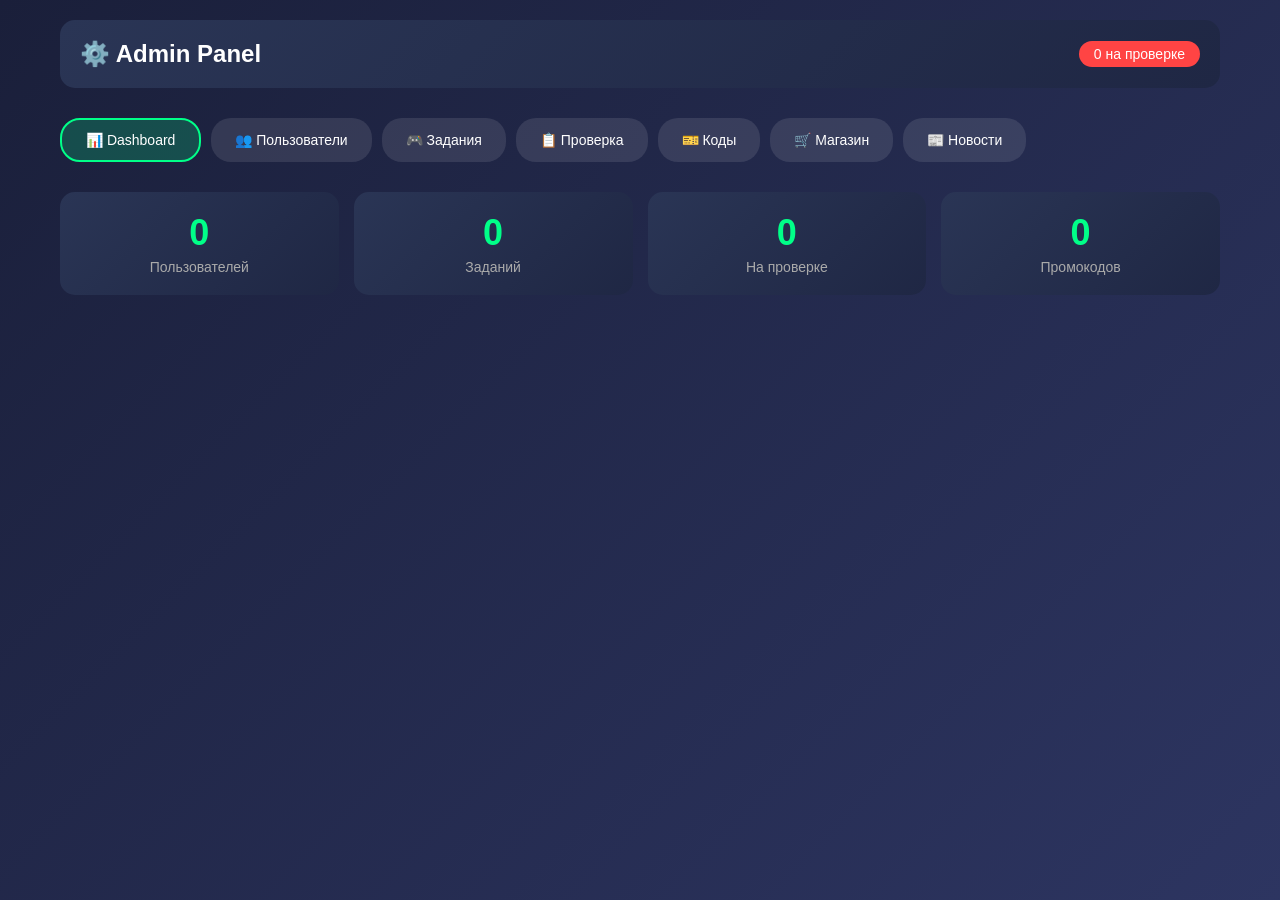
<file: admin.html>
<!DOCTYPE html>
<html lang="ru">
<head>
    <meta charset="UTF-8">
    <meta name="viewport" content="width=device-width, initial-scale=1.0">
    <title>Admin Panel - L1GA PASS</title>
    <script src="https://telegram.org/js/telegram-web-app.js"></script>
    <link rel="stylesheet" href="admin-css/admin-styles.css">
</head>
<body>
    <div class="admin-container">
        <div class="header">
            <div class="header-title">⚙️ Admin Panel</div>
            <div class="header-badge" id="pendingBadge">0 на проверке</div>
        </div>

        <div class="tabs">
            <button class="tab active" onclick="showSection('dashboard')">📊 Dashboard</button>
            <button class="tab" onclick="showSection('users')">👥 Пользователи</button>
            <button class="tab" onclick="showSection('tasks')">🎮 Задания</button>
            <button class="tab" onclick="showSection('submissions')">📋 Проверка</button>
            <button class="tab" onclick="showSection('codes')">🎫 Коды</button>
            <button class="tab" onclick="showSection('shop')">🛒 Магазин</button>
            <button class="tab" onclick="showSection('news')">📰 Новости</button>
        </div>

        <!-- Dashboard -->
        <div class="section active" id="section-dashboard">
            <div class="stats-grid">
                <div class="stat-card">
                    <div class="stat-value" id="totalUsers">0</div>
                    <div class="stat-label">Пользователей</div>
                </div>
                <div class="stat-card">
                    <div class="stat-value" id="totalTasks">0</div>
                    <div class="stat-label">Заданий</div>
                </div>
                <div class="stat-card">
                    <div class="stat-value" id="pendingSubmissions">0</div>
                    <div class="stat-label">На проверке</div>
                </div>
                <div class="stat-card">
                    <div class="stat-value" id="totalCodes">0</div>
                    <div class="stat-label">Промокодов</div>
                </div>
            </div>
        </div>

        <!-- Пользователи -->
        <div class="section" id="section-users">
            <div class="card">
                <div class="card-title">👥 Все пользователи</div>
                <table class="data-table">
                    <thead>
                        <tr>
                            <th>ID</th>
                            <th>Никнейм</th>
                            <th>Имя</th>
                            <th>Username</th>
                            <th>Баланс</th>
                            <th>Дата</th>
                        </tr>
                    </thead>
                    <tbody id="usersTableBody"></tbody>
                </table>
            </div>
        </div>

        <!-- Задания -->
        <div class="section" id="section-tasks">
            <div class="card">
                <div class="card-title">➕ Добавить задание</div>
                
                <div class="input-group">
                    <label class="input-label">Название</label>
                    <input type="text" class="input" id="taskTitle" placeholder="Название">
                </div>

                <div class="input-group">
                    <label class="input-label">Описание</label>
                    <textarea class="textarea" id="taskDescription" placeholder="Описание"></textarea>
                </div>

                <div class="input-group">
                    <label class="input-label">Награда (монеты)</label>
                    <input type="number" class="input" id="taskReward" placeholder="100">
                </div>

                <div class="input-group">
                    <label class="input-label">Категория</label>
                    <input type="text" class="input" id="taskCategory" placeholder="CS2">
                </div>

                <div class="input-group">
                    <label class="input-label">Иконка</label>
                    <div class="icon-picker" id="iconPicker"></div>
                </div>

                <button class="btn btn-primary" onclick="addTask()">Добавить задание</button>
            </div>

            <div class="card">
                <div class="card-title">📋 Все задания</div>
                <div id="tasksContainer"></div>
            </div>
        </div>

        <!-- Проверка -->
        <div class="section" id="section-submissions">
            <div class="card">
                <div class="card-title">📋 Задания на проверке</div>
                <div id="submissionsContainer"></div>
            </div>
        </div>

        <!-- Промокоды -->
        <div class="section" id="section-codes">
            <div class="card">
                <div class="card-title">➕ Создать промокод</div>
                
                <div class="input-group">
                    <label class="input-label">Код</label>
                    <input type="text" class="input" id="codeText" placeholder="PROMO2024" style="text-transform: uppercase;">
                </div>

                <div class="input-group">
                    <label class="input-label">Награда (монеты)</label>
                    <input type="number" class="input" id="codeReward" placeholder="500">
                </div>

                <button class="btn btn-primary" onclick="addCode()">Создать код</button>
            </div>

            <div class="card">
                <div class="card-title">🎫 Все промокоды</div>
                <div id="codesContainer"></div>
            </div>
        </div>

        <!-- Магазин -->
        <div class="section" id="section-shop">
            <div class="card">
                <div class="card-title">➕ Добавить товар</div>
                
                <div class="input-group">
                    <label class="input-label">Название</label>
                    <input type="text" class="input" id="shopTitle" placeholder="Название">
                </div>

                <div class="input-group">
                    <label class="input-label">Описание</label>
                    <textarea class="textarea" id="shopDescription" placeholder="Описание"></textarea>
                </div>

                <div class="input-group">
                    <label class="input-label">Цена (монеты)</label>
                    <input type="number" class="input" id="shopPrice" placeholder="1000">
                </div>

                <div class="input-group">
                    <label class="input-label">Иконка</label>
                    <input type="text" class="input" id="shopIcon" placeholder="🎁" maxlength="2">
                </div>

                <button class="btn btn-primary" onclick="addShopItem()">Добавить</button>
            </div>

            <div class="card">
                <div class="card-title">🛒 Все товары</div>
                <div id="shopContainer"></div>
            </div>
        </div>

        <!-- Новости -->
        <div class="section" id="section-news">
            <div class="card">
                <div class="card-title">➕ Опубликовать новость</div>
                
                <div class="input-group">
                    <label class="input-label">Заголовок</label>
                    <input type="text" class="input" id="newsTitle" placeholder="Заголовок">
                </div>

                <div class="input-group">
                    <label class="input-label">Содержание</label>
                    <textarea class="textarea" id="newsContent" placeholder="Текст новости"></textarea>
                </div>

                <button class="btn btn-primary" onclick="addNews()">Опубликовать</button>
            </div>

            <div class="card">
                <div class="card-title">📰 Все новости</div>
                <div id="newsContainer"></div>
            </div>
        </div>
    </div>

    <div class="notification" id="notification">
        <span id="notificationText"></span>
    </div>

    <script src="admin-js/admin-storage.js"></script>
    <script src="admin-js/admin-ui.js"></script>
    <script src="admin-js/admin-app.js"></script>
</body>

</html>
</file>
<file: admin-css/admin-styles.css>
/* admin-styles.css */
* {
    margin: 0;
    padding: 0;
    box-sizing: border-box;
}

body {
    font-family: -apple-system, BlinkMacSystemFont, 'Segoe UI', Roboto, sans-serif;
    background: linear-gradient(135deg, #1a1f3a 0%, #2d3561 100%);
    color: #fff;
    min-height: 100vh;
}

.admin-container {
    max-width: 1200px;
    margin: 0 auto;
    padding: 20px;
}

.header {
    background: linear-gradient(135deg, #2a3555 0%, #1f2744 100%);
    padding: 20px;
    border-radius: 15px;
    margin-bottom: 30px;
    display: flex;
    justify-content: space-between;
    align-items: center;
}

.header-title {
    font-size: 24px;
    font-weight: bold;
}

.header-badge {
    background: #ff4444;
    color: #fff;
    padding: 5px 15px;
    border-radius: 20px;
    font-size: 14px;
}

.tabs {
    display: flex;
    gap: 10px;
    margin-bottom: 25px;
    overflow-x: auto;
    padding-bottom: 5px;
}

.tab {
    background: rgba(255, 255, 255, 0.1);
    border: none;
    color: #fff;
    padding: 12px 24px;
    border-radius: 20px;
    cursor: pointer;
    font-size: 14px;
    white-space: nowrap;
    transition: all 0.3s;
}

.tab.active {
    background: rgba(0, 255, 136, 0.2);
    border: 2px solid #00ff88;
}

.section {
    display: none;
}

.section.active {
    display: block;
}

.card {
    background: linear-gradient(135deg, #2a3555 0%, #1f2744 100%);
    border-radius: 15px;
    padding: 25px;
    margin-bottom: 20px;
}

.card-title {
    font-size: 20px;
    font-weight: bold;
    margin-bottom: 20px;
    display: flex;
    align-items: center;
    gap: 10px;
}

.input-group {
    margin-bottom: 15px;
}

.input-label {
    display: block;
    margin-bottom: 8px;
    color: #aaa;
    font-size: 14px;
}

.input, .textarea, .select {
    width: 100%;
    padding: 12px;
    background: rgba(255,255,255,0.1);
    border: 2px solid rgba(255,255,255,0.1);
    border-radius: 10px;
    color: #fff;
    font-size: 14px;
    font-family: inherit;
}

.input:focus, .textarea:focus, .select:focus {
    outline: none;
    border-color: #00ff88;
}

.textarea {
    min-height: 100px;
    resize: vertical;
}

.btn {
    padding: 12px 24px;
    border: none;
    border-radius: 10px;
    font-size: 14px;
    font-weight: 600;
    cursor: pointer;
    transition: all 0.3s;
}

.btn-primary {
    background: #00ff88;
    color: #000;
}

.btn-danger {
    background: #ff4444;
    color: #fff;
}

.btn-success {
    background: #00ff88;
    color: #000;
}

.btn:hover {
    transform: scale(1.05);
}

.data-table {
    width: 100%;
    border-collapse: collapse;
    margin-top: 20px;
}

.data-table th {
    background: rgba(0, 255, 136, 0.1);
    padding: 12px;
    text-align: left;
    font-size: 14px;
    border-bottom: 2px solid rgba(0, 255, 136, 0.3);
}

.data-table td {
    padding: 12px;
    border-bottom: 1px solid rgba(255,255,255,0.1);
}

.data-table tr:hover {
    background: rgba(255,255,255,0.05);
}

.stats-grid {
    display: grid;
    grid-template-columns: repeat(auto-fit, minmax(200px, 1fr));
    gap: 15px;
    margin-bottom: 30px;
}

.stat-card {
    background: linear-gradient(135deg, #2a3555 0%, #1f2744 100%);
    border-radius: 15px;
    padding: 20px;
    text-align: center;
}

.stat-value {
    font-size: 36px;
    font-weight: bold;
    color: #00ff88;
    margin-bottom: 5px;
}

.stat-label {
    color: #aaa;
    font-size: 14px;
}

.submission-card, .item-card {
    background: rgba(255,255,255,0.05);
    border-radius: 12px;
    padding: 20px;
    margin-bottom: 15px;
}

.submission-photo {
    max-width: 100%;
    border-radius: 10px;
    margin: 15px 0;
}

.btn-group {
    display: flex;
    gap: 10px;
    margin-top: 15px;
}

.notification {
    position: fixed;
    top: 20px;
    right: 20px;
    background: linear-gradient(135deg, #2a3555 0%, #1f2744 100%);
    padding: 15px 25px;
    border-radius: 12px;
    box-shadow: 0 4px 20px rgba(0,0,0,0.5);
    z-index: 2000;
    transform: translateX(400px);
    transition: transform 0.3s;
}

.notification.show {
    transform: translateX(0);
}

.icon-picker {
    display: flex;
    gap: 10px;
    flex-wrap: wrap;
    margin-top: 10px;
}

.icon-option {
    font-size: 30px;
    cursor: pointer;
    padding: 10px;
    border-radius: 10px;
    border: 2px solid transparent;
    transition: all 0.3s;
}

.icon-option:hover, .icon-option.selected {
    border-color: #00ff88;
    background: rgba(0, 255, 136, 0.1);
}
</file>
